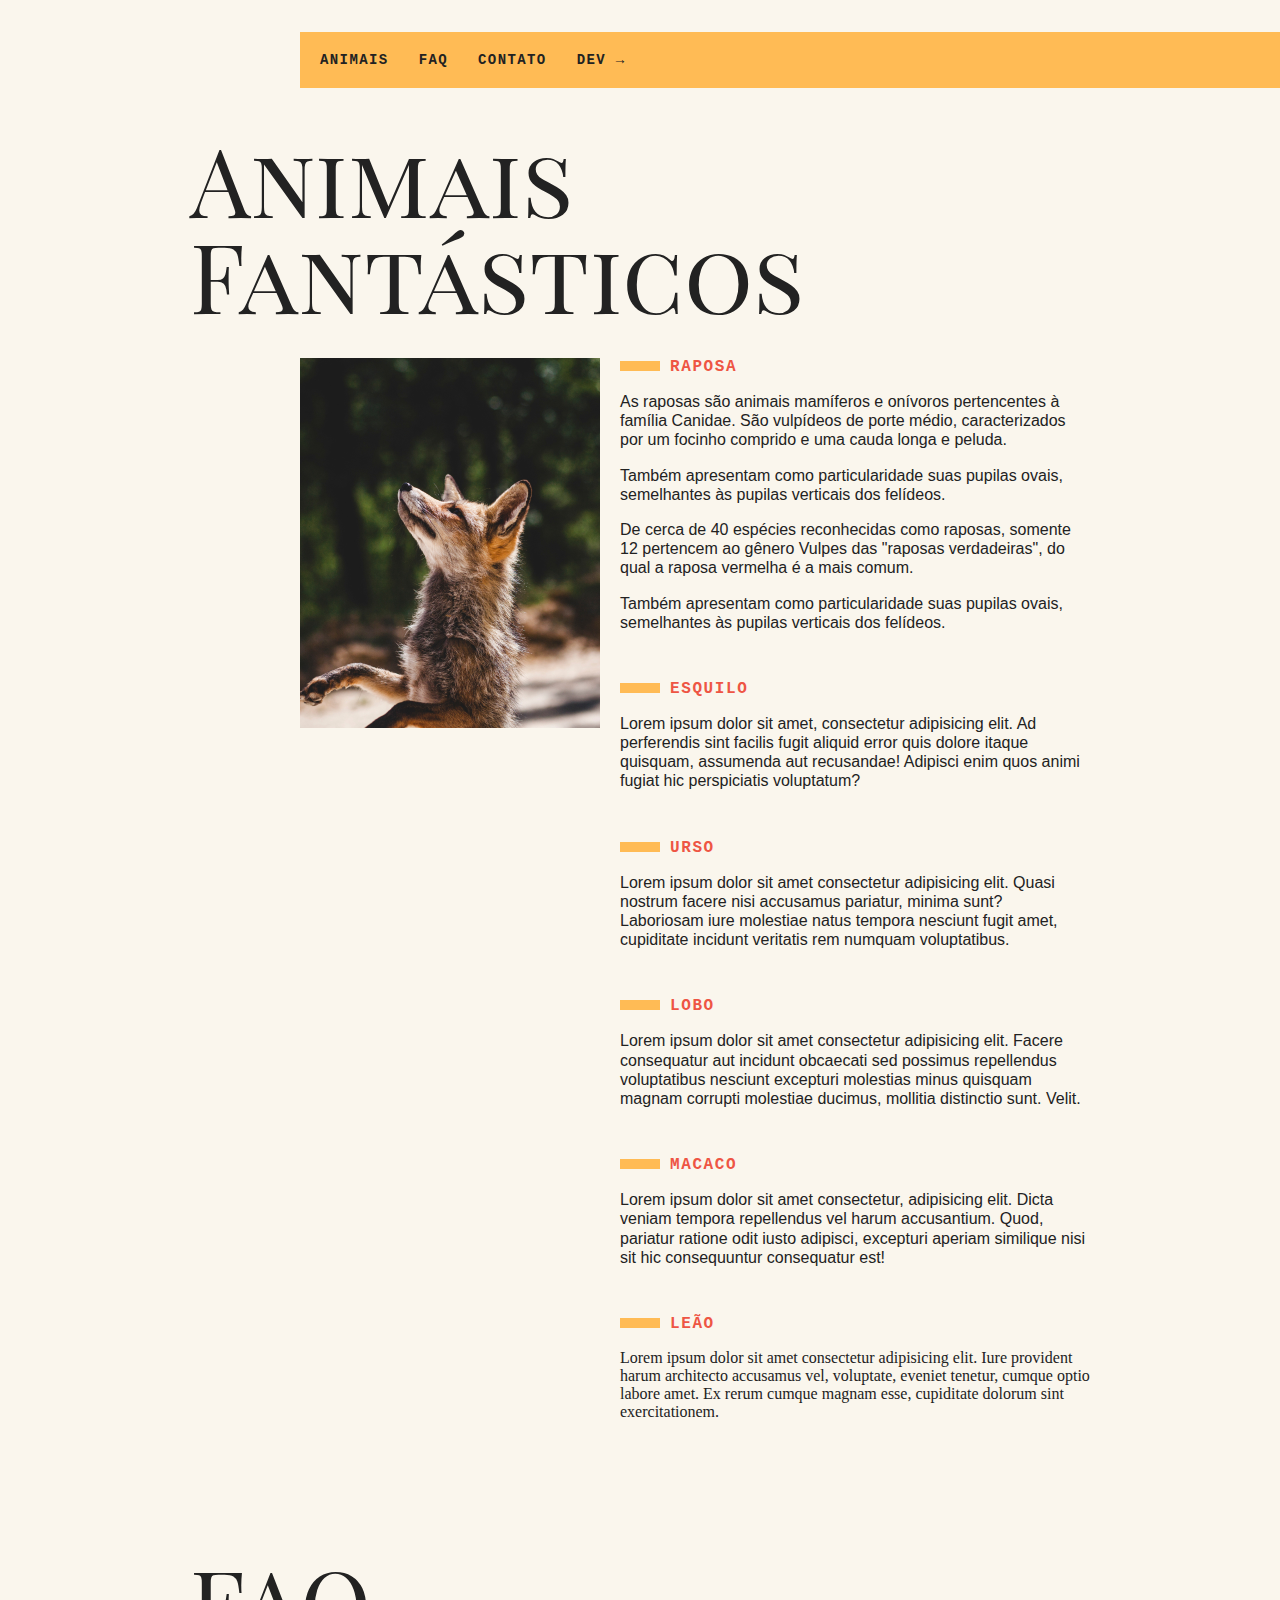
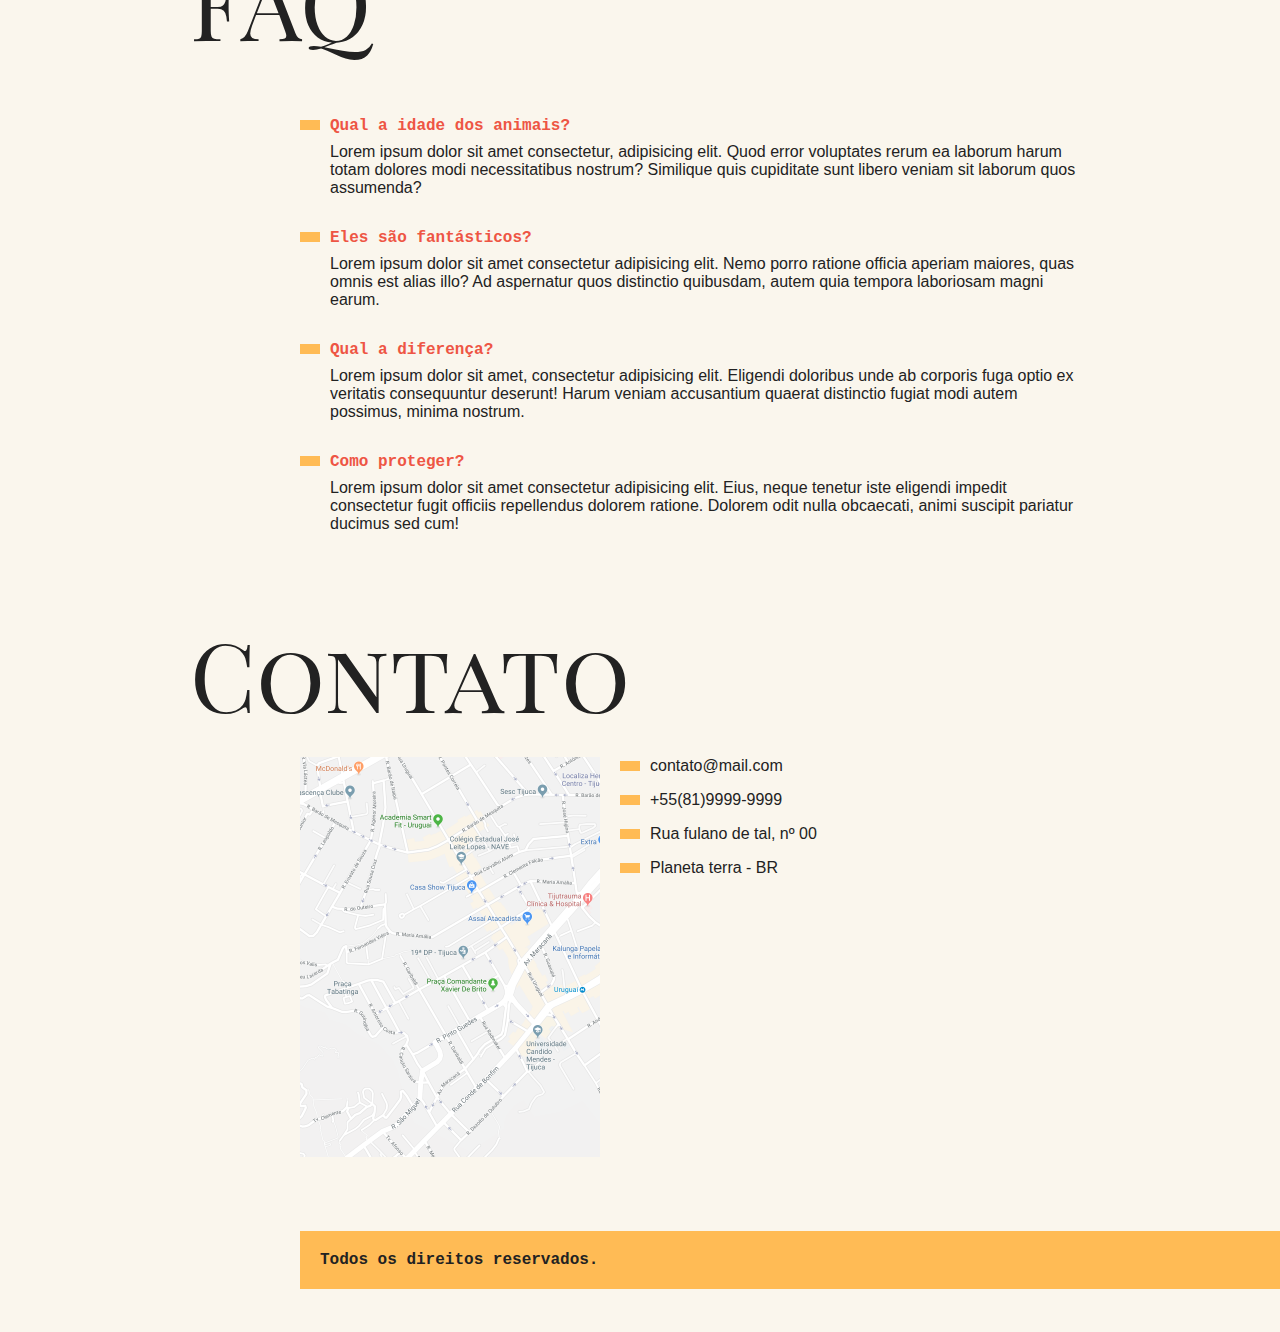
<file: selecionar_o_dom/index.html>
<!DOCTYPE html>
<html lang="pt-br">

<head>
    <meta charset="UTF-8">
    <meta name="viewport" content="width=device-width, initial-scale=1.0">
    <link href="https://fonts.googleapis.com/css?family=Playfair+Display+SC" rel="stylesheet">
    <link rel="stylesheet" href="css/style.css">
    <title>Animais Fantásticos</title>
</head>

<body>
    <nav class="menu">
        <ul>
            <li><a href="#animais">Animais</a></li>
            <li><a href="#faq">Faq</a></li>
            <li><a href="#contato">Contato</a></li>
            <li><a href="#">Dev →</a></li>
        </ul>
    </nav>
    <section class="grid-section animais" id="animais">
        <h1 class="titulo">Animais Fantásticos</h1>
        <ul class="animais-lista">
            <li><img src="img/imagem1.jpg" alt="raposa"></li>
            <li><img src="img/imagem2.jpg" alt="esquilo"></li>
            <li><img src="img/imagem3.jpg" alt="urso"></li>
            <li><img src="img/imagem4.jpg" alt="lobo"></li>
            <li><img src="img/imagem5.jpg" alt="macaco"></li>
            <li><img src="img/imagem6.jpg" alt="leão"></li>
        </ul>
        <div class="animais-descricao">
            <section>
                <h2>raposa</h2>
                <p>As raposas são animais mamíferos e onívoros pertencentes à família Canidae. São vulpídeos de porte
                    médio, caracterizados por um focinho comprido e uma cauda longa e peluda.</p>
                <p>Também apresentam como particularidade suas pupilas ovais, semelhantes às pupilas verticais dos
                    felídeos.</p>
                <p>De cerca de 40 espécies reconhecidas como raposas, somente 12 pertencem ao gênero Vulpes das "raposas
                    verdadeiras", do qual a raposa vermelha é a mais comum.</p>
                <p>Também apresentam como particularidade suas pupilas ovais, semelhantes às pupilas verticais dos
                    felídeos.</p>

            </section>
            <section>
                <h2>esquilo</h2>
                <p>Lorem ipsum dolor sit amet, consectetur adipisicing elit. Ad perferendis sint facilis fugit aliquid
                    error quis dolore itaque quisquam, assumenda aut recusandae! Adipisci enim quos animi fugiat hic
                    perspiciatis voluptatum?</p>
            </section>
            <section>
                <h2>urso</h2>
                <p>Lorem ipsum dolor sit amet consectetur adipisicing elit. Quasi nostrum facere nisi accusamus
                    pariatur, minima sunt? Laboriosam iure molestiae natus tempora nesciunt fugit amet, cupiditate
                    incidunt veritatis rem numquam voluptatibus.</p>
            </section>
            <section>
                <h2>lobo</h2>
                <p>Lorem ipsum dolor sit amet consectetur adipisicing elit. Facere consequatur aut incidunt obcaecati
                    sed possimus repellendus voluptatibus nesciunt excepturi molestias minus quisquam magnam corrupti
                    molestiae ducimus, mollitia distinctio sunt. Velit.</p>
            </section>
            <section>
                <h2>macaco</h2>
                <p>Lorem ipsum dolor sit amet consectetur, adipisicing elit. Dicta veniam tempora repellendus vel harum
                    accusantium. Quod, pariatur ratione odit iusto adipisci, excepturi aperiam similique nisi sit hic
                    consequuntur consequatur est!</p>
            </section>
            <section>
                <h2>leão</h2>
                Lorem ipsum dolor sit amet consectetur adipisicing elit. Iure provident harum architecto accusamus vel,
                voluptate, eveniet tenetur, cumque optio labore amet. Ex rerum cumque magnam esse, cupiditate dolorum
                sint exercitationem.
            </section>
        </div>
    </section>
    <section class="grid-section faq" id="faq">
        <h1 class="titulo">FAQ</h1>
        <dl class="faq-lista">
            <dt>Qual a idade dos animais?</dt>
            <dd>Lorem ipsum dolor sit amet consectetur, adipisicing elit. Quod error voluptates rerum ea laborum harum
                totam dolores modi necessitatibus nostrum? Similique quis cupiditate sunt libero veniam sit laborum quos
                assumenda?</dd>
            <dt>Eles são fantásticos?</dt>
            <dd>Lorem ipsum dolor sit amet consectetur adipisicing elit. Nemo porro ratione officia aperiam maiores,
                quas omnis est alias illo? Ad aspernatur quos distinctio quibusdam, autem quia tempora laboriosam magni
                earum.</dd>
            <dt>Qual a diferença?</dt>
            <dd>Lorem ipsum dolor sit amet, consectetur adipisicing elit. Eligendi doloribus unde ab corporis fuga optio
                ex veritatis consequuntur deserunt! Harum veniam accusantium quaerat distinctio fugiat modi autem
                possimus, minima nostrum.</dd>
            <dt>Como proteger?</dt>
            <dd>Lorem ipsum dolor sit amet consectetur adipisicing elit. Eius, neque tenetur iste eligendi impedit
                consectetur fugit officiis repellendus dolorem ratione. Dolorem odit nulla obcaecati, animi suscipit
                pariatur ducimus sed cum!</dd>
        </dl>
    </section>
    <section class="grid-section contato" id="contato">
        <h1 class="titulo">Contato</h1>
        <div class="mapa">
            <img src="img/mapa.png" alt="mapa">
        </div>
        <ul class="dados">
            <li>contato@mail.com</li>
            <li>+55(81)9999-9999</li>
            <li>Rua fulano de tal, nº 00</li>
            <li>Planeta terra - BR</li>
        </ul>
    </section>
    <footer class="copy">
        <p>Todos os direitos reservados.</p>
    </footer>
    <script src="script.js"></script>
</body>

</html>
</file>
<file: selecionar_o_dom/css/style.css>
body,
h1,
h2,
ul,
li,
p,
dd,
dt,
dl {
    margin: 0px;
    padding: 0px;
}

img {
    display: block;
    max-width: 100%;
}

ul {
    list-style: none;
}


body {
    background: #faf6ed;
    color: #222;
    -webkit-font-smoothing: antialiased;
    display: grid;
    grid-template-columns: 1fr 120px minmax(300px, 800px) 1fr;
}

.menu {
    grid-column: 3 / 5;
    margin-top: 2rem;
    margin-bottom: 2rem;
    background: #fb5;
}

.menu ul {
    display: flex;
    flex-wrap: wrap;
    padding: 10px;
}

.menu li a {
    display: block;
    padding: 10px;
    margin-right: 10px;
    color: #222;
    text-decoration: none;
    font-family: 'IBM Plex Mono', monospace;
    font-weight: bold;
    text-transform: uppercase;
    font-size: 0.875rem;
    letter-spacing: .1em;
}

.grid-section {
    grid-column: 2 / 4;
    width: 100%;
    box-sizing: border-box;
    padding: 10px;
    display: grid;
    grid-template-columns: 90px 300px 1fr;
    grid-gap: 20px;
    margin-bottom: 4rem;
}

.titulo {
    font-family: 'Playfair Display SC', georgia;
    font-size: 6rem;
    line-height: 1;
    font-weight: 400;
    margin-bottom: 1rem;
    grid-column: 1 / 4;
}

.animais h2 {
    font-family: 'IBM Plex Mono', monospace;
    font-size: 1rem;
    text-transform: uppercase;
    letter-spacing: .1em;
    margin-bottom: 1rem;
    color: #e54;
}

.animais h2::before {
    content: '';
    display: inline-block;
    width: 40px;
    height: 10px;
    margin-right: 10px;
    background-color: #fb5;
}

.animais p {
    font-family: Arial, Helvetica, sans-serif;
    line-height: 1.2;
    margin-bottom: 1rem;
}

.animais-lista{
    height: 370px;
    overflow-y: scroll;
    grid-column: 2;
}

.animais-lista::-webkit-scrollbar {
    width: 18px;
  }

  .animais-lista::-webkit-scrollbar-thumb {
    background: #FB5;
    border-left: 4px solid #faf6ed;
    border-right: 4px solid #faf6ed;
  }

  
.animais-lista::-webkit-scrollbar-track {
    background: #faf6ed;
  }

  
.animais-descricao {
    grid-column: 3;
  }
  
  .animais-descricao section {
    margin-bottom: 3rem;
  }
  
  
.faq-lista {
    grid-column: 2 / 4
  }
  
  .faq-lista dt {
    font-family: 'IBM Plex Mono', monospace;
    font-weight: bold;
    margin-top: 2rem;
    margin-bottom: .5rem;
    color: #E54;
  }
  
  .faq-lista dt::before {
    content: '';
    display: inline-block;
    width: 20px;
    height: 10px;
    margin-right: 10px;
    background: #FB5;
  }
  
  .faq-lista dd {
    font-family: Helvetica, Arial;
    margin-bottom: .5rem;
    margin-left: 30px;
  }
  
  .mapa {
    grid-column: 2;
  }
  
  .dados {
    grid-column: 3;
  }
  
  .dados li {
    margin-bottom: 1rem;
    font-family: Helvetica, Arial;
  }
  
  .dados li::before {
    content: '';
    display: inline-block;
    width: 20px;
    height: 10px;
    margin-right: 10px;
    background: #FB5;
  }
  
  .copy {
    grid-column: 3/5;
    margin-bottom: 2rem;
    background: #FB5;
  }
  
  .copy p {
    padding: 20px;
    font-family: 'IBM Plex Mono', monospace;
    font-weight: bold;
  }
  
  @media (max-width: 700px) {
    body {
      grid-template-columns: 1fr;
    }
    .menu, .grid-section, .copy {
      grid-column: 1;
    }
    .grid-section {
      grid-template-columns: 100px 1fr;
      grid-gap: 10px;
    }
    .animais-lista {
      grid-column: 1;
    }
    .faq-lista, .dados, .mapa {
      grid-column: 1 / 3;
    }
    .grid-section h1 {
      font-size: 3rem;
    }
    .menu {
      margin-top: 0px;
    }
    .copy {
      margin-bottom: 0px;
    }
  }
</file>
